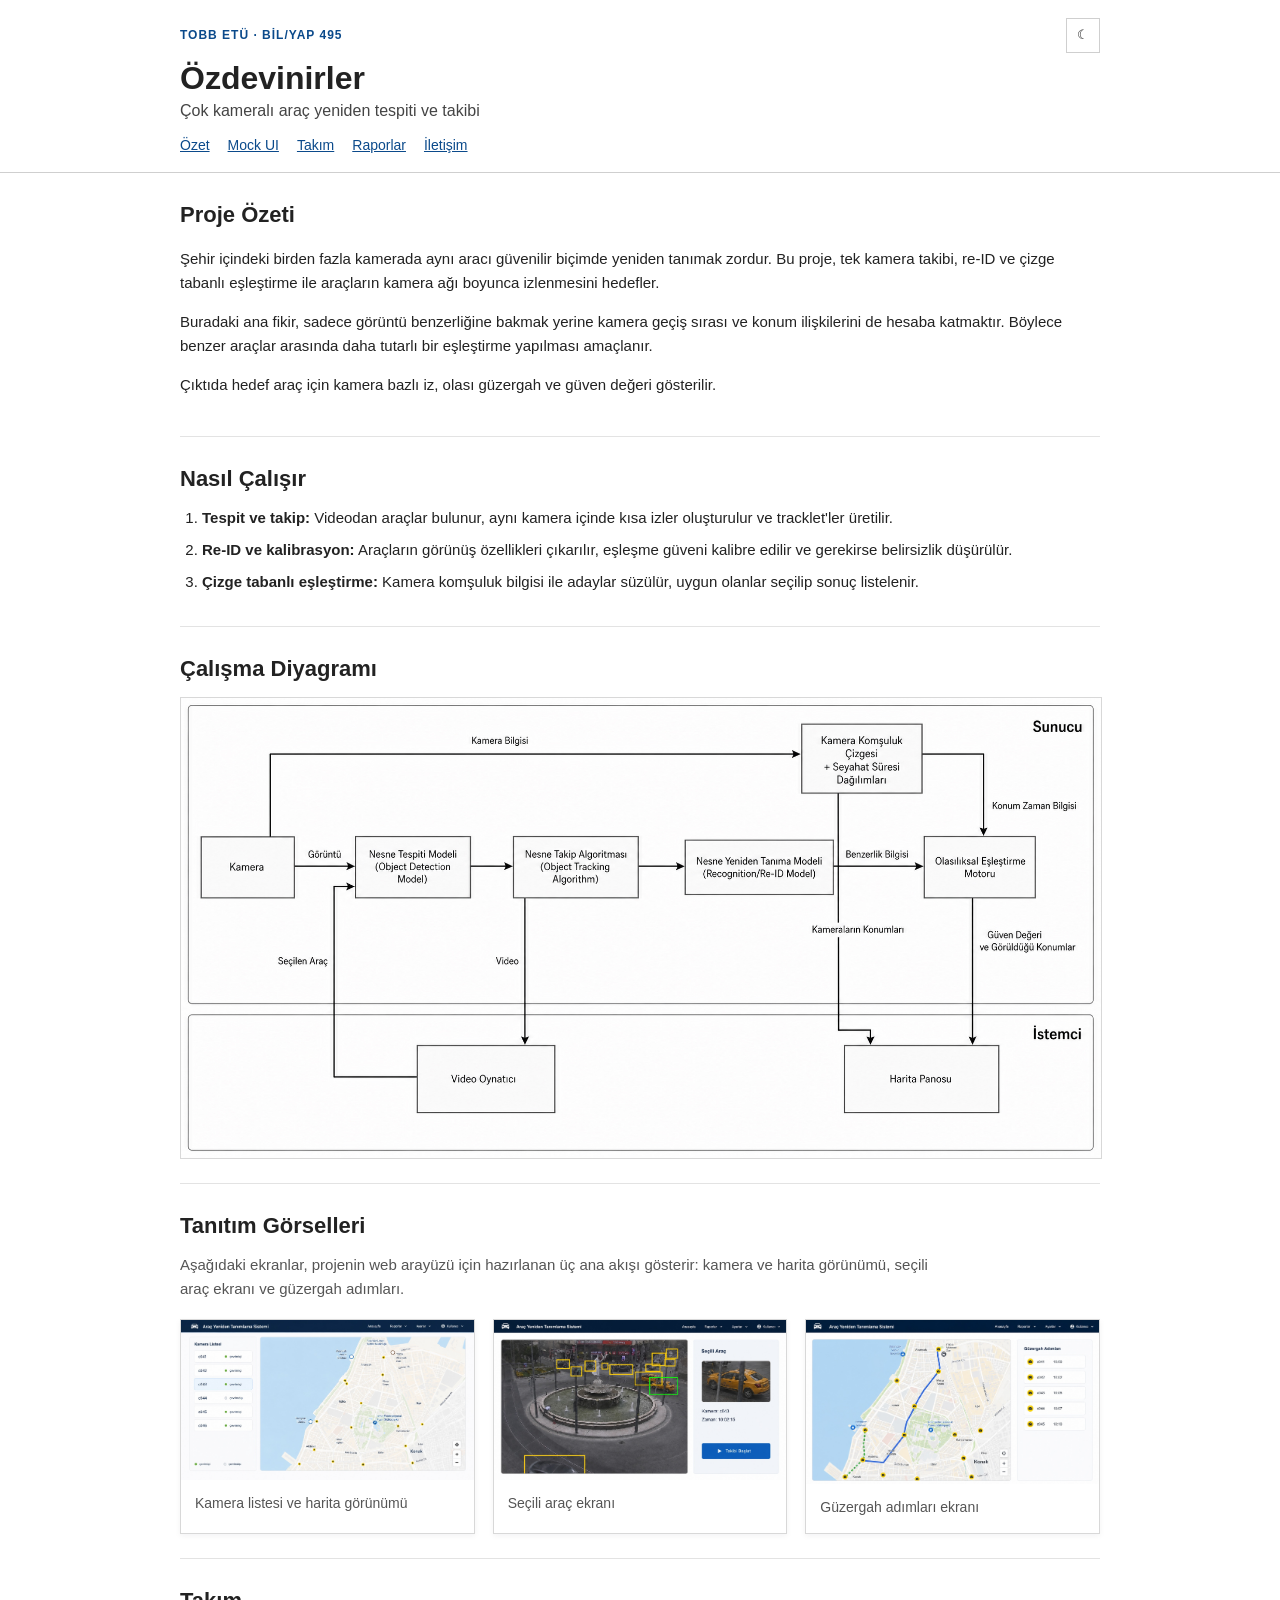
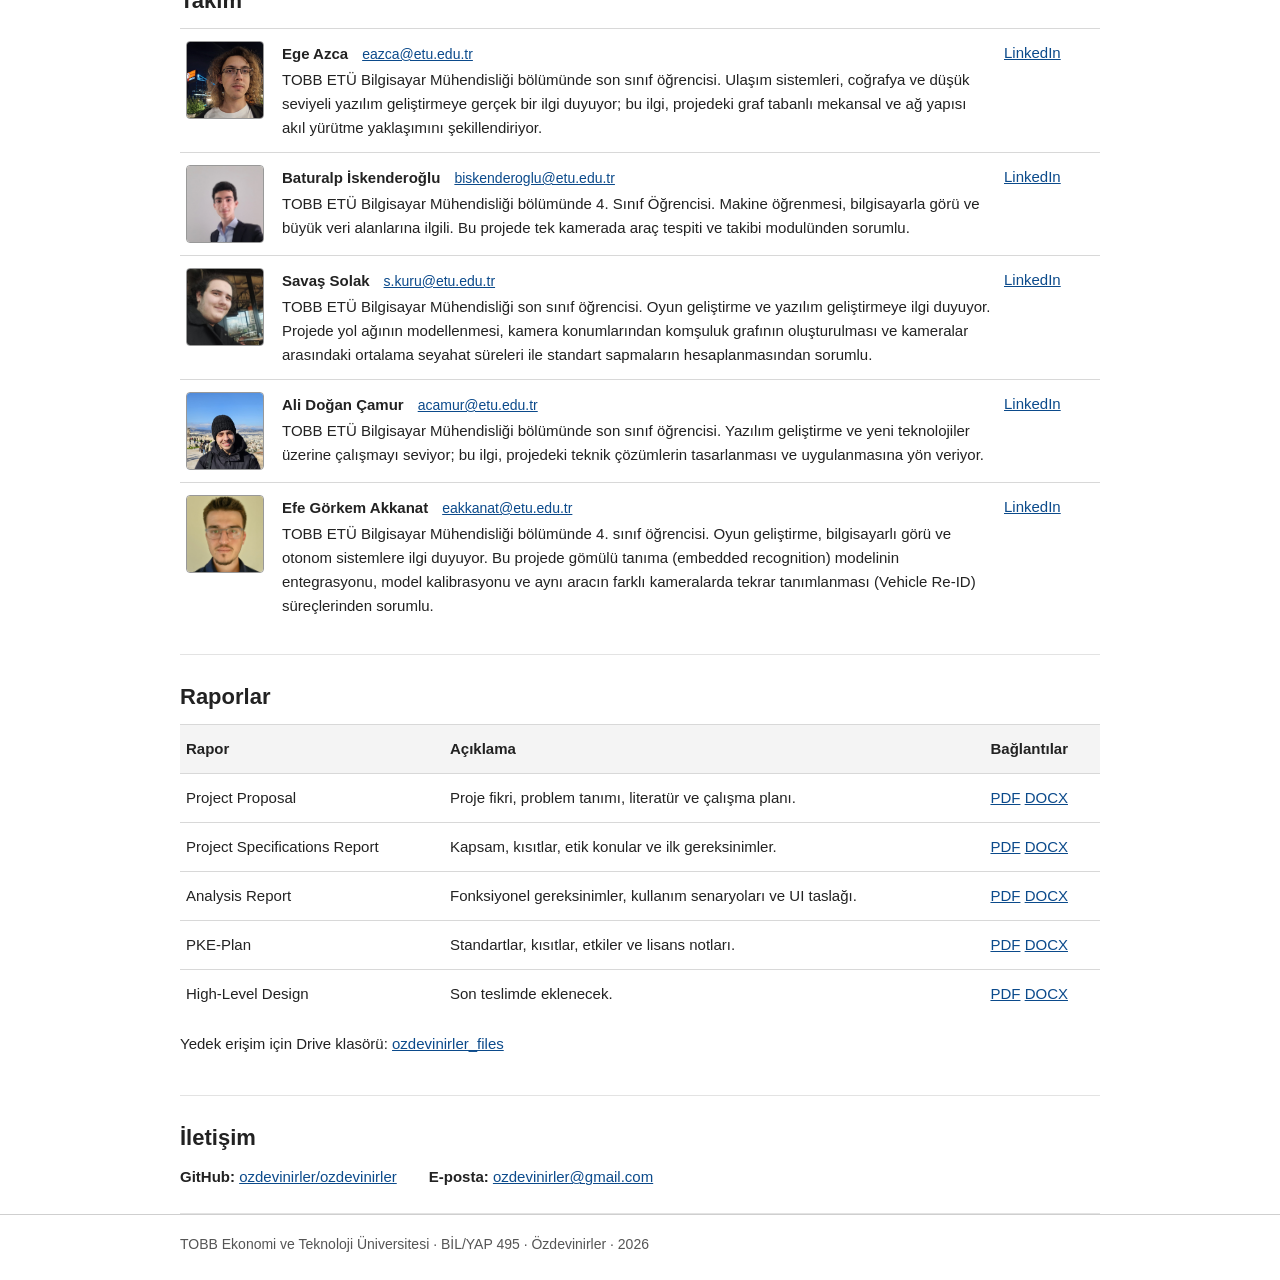
<file: index.html>
<!doctype html>
<html lang="tr">
<head>
  <meta charset="utf-8">
  <meta name="viewport" content="width=device-width, initial-scale=1">
  <meta name="description" content="Özdevinirler proje web sitesi. Çok kameralı araç yeniden tespiti ve takibi projesi için raporlar, takım bilgileri ve proje özeti.">
  <title>Özdevinirler | Proje Web Sitesi</title>
  <script>
    (function () {
      try {
        if (localStorage.getItem('theme') === 'dark') {
          document.documentElement.dataset.theme = 'dark';
        }
      } catch (error) {
      }
    }());
  </script>
  <link rel="stylesheet" href="styles.css">
</head>
<body>
  <div class="page">
    <header class="header">
      <div class="container">
        <div class="header-top">
          <div class="topline">TOBB ETÜ · BİL/YAP 495</div>
          <button class="theme-toggle" type="button" aria-pressed="false" aria-label="Tema değiştir" title="Tema değiştir">
            <span class="theme-icon" aria-hidden="true">☾</span>
          </button>
        </div>
        <h1>Özdevinirler</h1>
        <p class="subtitle">Çok kameralı araç yeniden tespiti ve takibi</p>
        <nav class="nav">
          <a href="#ozet">Özet</a>
          <a href="#mock-ui">Mock UI</a>
          <a href="#takim">Takım</a>
          <a href="#raporlar">Raporlar</a>
          <a href="#iletisim">İletişim</a>
        </nav>
      </div>
    </header>

    <main class="container">
      <section id="ozet" class="section">
        <h2>Proje Özeti</h2>
        <p>
          Şehir içindeki birden fazla kamerada aynı aracı güvenilir biçimde yeniden tanımak zordur.
          Bu proje, tek kamera takibi, re-ID ve çizge tabanlı eşleştirme ile araçların kamera ağı boyunca izlenmesini hedefler.
        </p>
        <p>
          Buradaki ana fikir, sadece görüntü benzerliğine bakmak yerine kamera geçiş sırası ve konum ilişkilerini de hesaba katmaktır.
          Böylece benzer araçlar arasında daha tutarlı bir eşleştirme yapılması amaçlanır.
        </p>
        <p>
          Çıktıda hedef araç için kamera bazlı iz, olası güzergah ve güven değeri gösterilir.
        </p>
      </section>

      <section class="section">
        <h2>Nasıl Çalışır</h2>
        <ol class="plain-list">
          <li><strong>Tespit ve takip:</strong> Videodan araçlar bulunur, aynı kamera içinde kısa izler oluşturulur ve tracklet'ler üretilir.</li>
          <li><strong>Re-ID ve kalibrasyon:</strong> Araçların görünüş özellikleri çıkarılır, eşleşme güveni kalibre edilir ve gerekirse belirsizlik düşürülür.</li>
          <li><strong>Çizge tabanlı eşleştirme:</strong> Kamera komşuluk bilgisi ile adaylar süzülür, uygun olanlar seçilip sonuç listelenir.</li>
        </ol>
      </section>

      <section class="section">
        <h2>Çalışma Diyagramı</h2>
        <figure class="diagram-figure">
          <picture>
            <source media="(max-width: 720px)" srcset="assets/mimari_dikey.jpg">
            <img class="diagram-image" src="assets/mimari_yatay.jpg" alt="Özdevinirler mimari diyagramı">
          </picture>
        </figure>
      </section>

      <section id="mock-ui" class="section">
        <h2>Tanıtım Görselleri</h2>
        <p class="section-intro">
          Aşağıdaki ekranlar, projenin web arayüzü için hazırlanan üç ana akışı gösterir: kamera ve harita görünümü, seçili araç ekranı ve güzergah adımları.
        </p>
        <div class="mockui-grid">
          <figure class="mockui-card">
            <img src="assets/mock_ui_0.jpg" alt="Mock UI 0: kamera listesi ve harita görünümü" loading="lazy">
            <figcaption>
              <span>Kamera listesi ve harita görünümü</span>
            </figcaption>
          </figure>
          <figure class="mockui-card">
            <img src="assets/mock_ui_1.jpg" alt="Mock UI 1: seçili araç ekranı" loading="lazy">
            <figcaption>
              <span>Seçili araç ekranı</span>
            </figcaption>
          </figure>
          <figure class="mockui-card">
            <img src="assets/mock_ui_2.jpg" alt="Mock UI 2: güzergah adımları ekranı" loading="lazy">
            <figcaption>
              <span>Güzergah adımları ekranı</span>
            </figcaption>
          </figure>
        </div>
      </section>

      <section id="takim" class="section">
        <h2>Takım</h2>
        <table class="team-table">
          <tr>
            <td class="photo-cell">
              <img class="photo-box photo-img" src="assets/takim_foto-ege.jpg" alt="Ege Azca">
            </td>
            <td>
              <div class="team-heading">
                <strong>Ege Azca</strong>
                <div class="team-email"><a href="mailto:eazca@etu.edu.tr">eazca@etu.edu.tr</a></div>
              </div>
              <div class="team-role">TOBB ETÜ Bilgisayar Mühendisliği bölümünde son sınıf öğrencisi. Ulaşım sistemleri, coğrafya ve düşük seviyeli yazılım geliştirmeye gerçek bir ilgi duyuyor; bu ilgi, projedeki graf tabanlı mekansal ve ağ yapısı akıl yürütme yaklaşımını şekillendiriyor.</div>
            </td>
            <td class="link-cell"><a href="https://www.linkedin.com/in/ege-azca/" target="_blank" rel="noopener">LinkedIn</a></td>
          </tr>
          <tr>
            <td class="photo-cell">
              <img class="photo-box photo-img1" src="assets/takim_foto_baturalp.jpeg" alt="Baturalp İskenderoğlu">
            </td>
            <td>
              <div class="team-heading">
                <strong>Baturalp İskenderoğlu</strong>
                <div class="team-email"><a href="mailto:biskenderoglu@etu.edu.tr">biskenderoglu@etu.edu.tr</a></div>
              </div>
              <div class="team-role">TOBB ETÜ Bilgisayar Mühendisliği bölümünde 4. Sınıf Öğrencisi. Makine öğrenmesi, bilgisayarla görü ve büyük veri alanlarına ilgili. Bu projede tek kamerada araç tespiti ve takibi modulünden sorumlu.</div>
            </td>
            <td class="link-cell"><a href="https://www.linkedin.com/in/baturalp-iskenderoğlu-165479334/" target="_blank" rel="noopener">LinkedIn</a></td>
          </tr>
          <tr>
            <td class="photo-cell">
              <img class="photo-box photo-img" src="assets/takim_foto-savas.jpg" alt="Savaş Solak">
            </td>
            <td>
              <div class="team-heading">
                <strong>Savaş Solak</strong>
                <div class="team-email"><a href="mailto:s.kuru@etu.edu.tr">s.kuru@etu.edu.tr</a></div>
              </div>
              <div class="team-role">TOBB ETÜ Bilgisayar Mühendisliği son sınıf öğrencisi. Oyun geliştirme ve yazılım geliştirmeye ilgi duyuyor. Projede yol ağının modellenmesi, kamera konumlarından komşuluk grafının oluşturulması ve kameralar arasındaki ortalama seyahat süreleri ile standart sapmaların hesaplanmasından sorumlu.</div>
            </td>
            <td class="link-cell"><a href="https://www.linkedin.com/in/savaş-solak-807446346/" target="_blank" rel="noopener">LinkedIn</a></td>
          </tr>
          <tr>
            <td class="photo-cell">
              <img class="photo-box photo-img" src="assets/takim_foto-ali.jpg" alt="Ali Doğan Çamur">
            </td>
            <td>
              <div class="team-heading">
                <strong>Ali Doğan Çamur</strong>
                <div class="team-email"><a href="mailto:acamur@etu.edu.tr">acamur@etu.edu.tr</a></div>
              </div>
              <div class="team-role">TOBB ETÜ Bilgisayar Mühendisliği bölümünde son sınıf öğrencisi. Yazılım geliştirme ve yeni teknolojiler üzerine çalışmayı seviyor; bu ilgi, projedeki teknik çözümlerin tasarlanması ve uygulanmasına yön veriyor.</div>
            </td>
            <td class="link-cell"><a href="https://www.linkedin.com/in/alidogancamur/" target="_blank" rel="noopener">LinkedIn</a></td>
          </tr>
          <tr>
            <td class="photo-cell">
              <img class="photo-box photo-img" src="assets/takim_foto_efe.jpeg" alt="Ege Görkem Akkanat">
            </td>
            <td>
              <div class="team-heading">
                <strong>Efe Görkem Akkanat</strong>
                <div class="team-email"><a href="mailto:eakkanat@etu.edu.tr">eakkanat@etu.edu.tr</a></div>
              </div>
              <div class="team-role">TOBB ETÜ Bilgisayar Mühendisliği bölümünde 4. sınıf öğrencisi. Oyun geliştirme, bilgisayarlı görü ve otonom sistemlere ilgi duyuyor. Bu projede gömülü tanıma (embedded recognition) modelinin entegrasyonu, model kalibrasyonu ve aynı aracın farklı kameralarda tekrar tanımlanması (Vehicle Re-ID) süreçlerinden sorumlu.</div>
            </td>
            <td class="link-cell"><a href="https://www.linkedin.com/in/efe-görkem-akkanat-aa4423350/" target="_blank" rel="noopener">LinkedIn</a></td>
          </tr>
        </table>
      </section>

      <section id="raporlar" class="section">
        <h2>Raporlar</h2>
        <table class="reports-table">
          <tr>
            <th>Rapor</th>
            <th>Açıklama</th>
            <th>Bağlantılar</th>
          </tr>
          <tr>
            <td>Project Proposal</td>
            <td>Proje fikri, problem tanımı, literatür ve çalışma planı.</td>
            <td>
              <a href="https://drive.google.com/file/d/1zShr_RMS7t2MhjwvrOOP67VX1migv6QA/view?usp=sharing" target="_blank" rel="noopener">PDF</a>
              <a href="https://docs.google.com/document/d/1i0bc2t5T-Rvi0eOXx31CcXsJgK9eWavWGCC5WMj48V4/edit?usp=sharing" target="_blank" rel="noopener">DOCX</a>
            </td>
          </tr>
          <tr>
            <td>Project Specifications Report</td>
            <td>Kapsam, kısıtlar, etik konular ve ilk gereksinimler.</td>
            <td>
              <a href="https://drive.google.com/file/d/1J4HVMkMWG1-wKOYuFOzVuN-eq0XoVcF1/view?usp=sharing" target="_blank" rel="noopener">PDF</a>
              <a href="https://docs.google.com/document/d/1mxN2R32SypO2JtduWO65yD8JhlsnPp0c/edit?usp=sharing&ouid=112586822866253860394&rtpof=true&sd=true" target="_blank" rel="noopener">DOCX</a>
            </td>
          </tr>
          <tr>
            <td>Analysis Report</td>
            <td>Fonksiyonel gereksinimler, kullanım senaryoları ve UI taslağı.</td>
            <td>
              <a href="https://drive.google.com/file/d/1iopqMJnZZQMWRs7ED0Xw3KR-2lVh1jUU/view?usp=sharing" target="_blank" rel="noopener">PDF</a>
              <a href="https://docs.google.com/document/d/1CsEZTt_V5MDUU8S7OjH5hrekXSYLr8Ux/edit?usp=sharing&ouid=112586822866253860394&rtpof=true&sd=true" target="_blank" rel="noopener">DOCX</a>
            </td>
          </tr>
          <tr>
            <td>PKE-Plan</td>
            <td>Standartlar, kısıtlar, etkiler ve lisans notları.</td>
            <td>
              <a href="https://drive.google.com/file/d/1uOsLFY_LZCJbOaCl-Ol5tJuey3QqbcAm/view?usp=sharing" target="_blank" rel="noopener">PDF</a>
              <a href="https://docs.google.com/document/d/1IRuHpNWkgio2kApc3a50OL_7vT1jUt_6rlEv0PGjoG4/edit?usp=sharing" target="_blank" rel="noopener">DOCX</a>
            </td>
          </tr>
          <tr>
            <td>High-Level Design</td>
            <td>Son teslimde eklenecek.</td>
            <td>
              <a href="https://drive.google.com/file/d/1NPJ9G-dCjiU49ed8heK_iLBwW62T1hEJ/view?usp=sharing" target="_blank" rel="noopener">PDF</a>
              <a href="https://docs.google.com/document/d/1PJ5XFHzlo-T33tJ1E_B7DmBRhC4gF4ChxHWASgee0aU/edit?usp=sharing" target="_blank" rel="noopener">DOCX</a>
            </td>
          </tr>
        </table>

        <p class="folder-note">
          Yedek erişim için Drive klasörü:
          <a href="https://drive.google.com/drive/folders/1X82JAXPHmzdjGQt3AwPcJdTsTfMTxWKG?usp=sharing" target="_blank" rel="noopener">ozdevinirler_files</a>
        </p>
      </section>

      <section id="iletisim" class="section">
        <h2>İletişim</h2>
        <div class="contact-row">
          <p><strong>GitHub:</strong> <a href="https://github.com/ozdevinirler/ozdevinirler" target="_blank" rel="noopener">ozdevinirler/ozdevinirler</a></p>
          <p><strong>E-posta:</strong> <a href="mailto:ozdevinirler@gmail.com">ozdevinirler@gmail.com</a></p>
        </div>
      </section>
    </main>

    <footer class="footer">
      <div class="container">
        TOBB Ekonomi ve Teknoloji Üniversitesi · BİL/YAP 495 · Özdevinirler · 2026
      </div>
    </footer>
  </div>
  <script>
    (function () {
      const root = document.documentElement;
      const button = document.querySelector('.theme-toggle');

      if (!button) {
        return;
      }

      const icon = button.querySelector('.theme-icon');
      function applyTheme(theme) {
        if (theme === 'dark') {
          root.dataset.theme = 'dark';
          icon.textContent = '☀';
          button.setAttribute('aria-pressed', 'true');
        } else {
          delete root.dataset.theme;
          icon.textContent = '☾';
          button.setAttribute('aria-pressed', 'false');
        }
      }

      let savedTheme = 'light';
      try {
        savedTheme = localStorage.getItem('theme') === 'dark' ? 'dark' : 'light';
      } catch (error) {
      }

      applyTheme(savedTheme);

      button.addEventListener('click', function () {
        const nextTheme = root.dataset.theme === 'dark' ? 'light' : 'dark';

        try {
          localStorage.setItem('theme', nextTheme);
        } catch (error) {
        }

        applyTheme(nextTheme);
      });
    }());
  </script>
</body>
</html>
</file>
<file: styles.css>
:root {
  --page-bg: #ffffff;
  --page-text: #222222;
  --link-color: #0b4a8b;
  --border-light: #d8d8d8;
  --border-med: #cfcfcf;
  --border-dark: #999999;
  --section-border: #e3e3e3;
  --muted: #555555;
  --subtitle: #444444;
  --table-head-bg: #f4f4f4;
  --placeholder-bg: #fafafa;
  --placeholder-text: #555555;
  --photo-text: #777777;
  --button-bg: #ffffff;
  --button-text: #222222;
}

html[data-theme='dark'] {
  --page-bg: #111418;
  --page-text: #e7e7e7;
  --link-color: #7fb1ff;
  --border-light: #3b4048;
  --border-med: #4a5059;
  --border-dark: #6a707a;
  --section-border: #2e333b;
  --muted: #b1b7c0;
  --subtitle: #b9c0c8;
  --table-head-bg: #1a1f26;
  --placeholder-bg: #181d24;
  --placeholder-text: #b7bec7;
  --photo-text: #a8aeb6;
  --button-bg: #1b2027;
  --button-text: #e7e7e7;
}

body {
  margin: 0;
  background: var(--page-bg);
  color: var(--page-text);
  font-family: Arial, Helvetica, sans-serif;
  font-size: 15px;
  line-height: 1.6;
}

a {
  color: var(--link-color);
}

a:hover {
  text-decoration: underline;
}

.container {
  width: 920px;
  margin: 0 auto;
}

.header {
  border-bottom: 1px solid var(--border-med);
  padding: 18px 0 16px;
}

.header-top {
  display: flex;
  align-items: center;
  justify-content: space-between;
  gap: 16px;
}

.topline {
  font-size: 12px;
  font-weight: bold;
  letter-spacing: 1px;
  color: var(--link-color);
  text-transform: uppercase;
}

h1 {
  margin: 8px 0 2px;
  font-size: 32px;
  line-height: 1.1;
}

.subtitle {
  margin: 0 0 10px;
  font-size: 16px;
  color: var(--subtitle);
}

.nav {
  display: flex;
  gap: 18px;
  flex-wrap: wrap;
  font-size: 14px;
}

.theme-toggle {
  display: inline-flex;
  align-items: center;
  gap: 0;
  padding: 6px 10px;
  border: 1px solid var(--border-med);
  background: var(--button-bg);
  color: var(--button-text);
  font: inherit;
  font-size: 13px;
  cursor: pointer;
}

.theme-toggle:hover {
  text-decoration: none;
}

.section {
  padding: 24px 0;
  border-bottom: 1px solid var(--section-border);
}

.section h2 {
  margin: 0 0 10px;
  font-size: 22px;
}

.section-intro {
  max-width: 760px;
  margin: 0 0 18px;
  color: var(--muted);
}

.plain-list {
  margin: 0;
  padding-left: 22px;
}

.plain-list li {
  margin-bottom: 8px;
}

.placeholder {
  border: 1px solid var(--border-light);
  background: var(--placeholder-bg);
  padding: 36px 24px;
}

.placeholder-title {
  font-weight: bold;
  margin-bottom: 8px;
}

.placeholder-text {
  color: var(--muted);
  max-width: 700px;
}

.diagram-figure {
  margin: 0;
}

.diagram-image {
  display: block;
  width: 100%;
  height: auto;
  border: 1px solid var(--border-light);
  background: #ffffff;
}

.mockui-grid {
  display: grid;
  grid-template-columns: repeat(3, minmax(0, 1fr));
  gap: 18px;
}

.mockui-card {
  margin: 0;
  border: 1px solid var(--border-light);
  border-radius: 0;
  overflow: hidden;
  background: var(--page-bg);
  box-shadow: 0 2px 6px rgba(16, 24, 40, 0.05);
}

.mockui-card img {
  display: block;
  width: 100%;
  height: auto;
}

.mockui-card figcaption {
  display: flex;
  flex-direction: column;
  gap: 2px;
  padding: 12px 14px 14px;
}

.mockui-card figcaption strong {
  font-size: 15px;
}

.mockui-card figcaption span {
  color: var(--muted);
  font-size: 14px;
}

.team-table,
.reports-table {
  width: 100%;
  border-collapse: collapse;
}

.team-table td,
.reports-table th,
.reports-table td {
  border-top: 1px solid var(--border-light);
  padding: 12px 6px;
  vertical-align: top;
  text-align: left;
}

.reports-table th {
  background: var(--table-head-bg);
  font-weight: bold;
}

.photo-cell {
  width: 84px;
  vertical-align: middle;
  padding-right: 0;
}

.photo-box {
  width: 76px;
  height: 76px;
  border: 1px solid var(--border-dark);
  border-radius: 4px;
  display: flex;
  align-items: center;
  justify-content: center;
  color: var(--photo-text);
  font-size: 18px;
  font-weight: bold;
  background: var(--page-bg);
}

.photo-img {
  object-fit: cover;
  object-position: center top;
}

.link-cell {
  width: 90px;
  white-space: nowrap;
  padding-left: 0;
}

.team-role {
  margin-top: 2px;
}

.team-email {
  margin-top: 2px;
  font-size: 14px;
}

.team-heading {
  display: flex;
  align-items: baseline;
  gap: 14px;
  flex-wrap: wrap;
}

.team-heading strong {
  white-space: nowrap;
}

.advisor,
.folder-note {
  margin-top: 14px;
}

.contact-row {
  display: flex;
  gap: 32px;
  flex-wrap: wrap;
}

.contact-row p {
  margin: 0;
}

.footer {
  border-top: 1px solid var(--border-med);
  padding: 18px 0 24px;
  color: var(--muted);
  font-size: 14px;
}

@media (max-width: 980px) {
  .container {
    width: calc(100% - 32px);
  }

  .mockui-grid {
    grid-template-columns: 1fr;
  }
}

@media (max-width: 720px) {
  body {
    font-size: 14px;
  }

  h1 {
    font-size: 28px;
  }

  .nav {
    gap: 12px;
  }

  .header-top {
    align-items: center;
  }

  .team-table,
  .reports-table,
  .team-table tbody,
  .reports-table tbody {
    display: block;
    width: 100%;
  }

  .team-table tr {
    display: flex;
    align-items: flex-start;
    gap: 10px;
    position: relative;
    width: 100%;
    padding-right: 88px;
    padding: 14px 0;
    border-top: 1px solid var(--border-light);
  }

  .team-table tr:first-child {
    border-top: 1px solid var(--border-light);
  }

  .team-table td {
    display: block;
    width: auto;
    padding: 0;
    border: 0;
    min-width: 0;
  }

  .team-table .photo-cell {
    width: 72px;
    flex: 0 0 72px;
    padding-top: 2px;
  }

  .team-table .photo-box {
    width: 72px;
    height: 72px;
    font-size: 15px;
  }

  .team-table td:first-child {
    flex: 0 0 72px;
  }

  .team-table td:nth-child(2) {
    flex: 1 1 auto;
    min-width: 0;
  }

  .team-table .link-cell {
    position: absolute;
    top: 14px;
    right: 0;
    flex: 0 0 auto;
    white-space: nowrap;
    padding-left: 0;
    text-align: right;
    margin-left: 0;
    align-self: auto;
  }

  .team-table td:first-child strong {
    display: block;
    margin-bottom: 0;
    word-break: normal;
    overflow-wrap: normal;
  }

  .team-heading {
    display: block;
  }

  .team-heading strong {
    display: block;
    white-space: normal;
  }

  .team-role {
    margin-top: 0;
    line-height: 1.2;
  }

  .team-email {
    margin-top: 4px;
    margin-bottom: 10px;
    line-height: 1.2;
  }

  .reports-table tr {
    display: block;
    padding: 14px 0;
    border-top: 1px solid var(--border-light);
  }

  .reports-table tr:first-child {
    border-top: 0;
    padding-top: 0;
  }

  .reports-table th {
    display: none;
  }

  .reports-table td {
    display: block;
    width: 100%;
    padding: 0;
    border: 0;
  }

  .reports-table td:nth-child(1) {
    margin-bottom: 6px;
    font-weight: bold;
  }

  .reports-table td:nth-child(2) {
    margin-bottom: 8px;
    color: var(--subtitle);
  }

  .reports-table td:nth-child(3) {
    display: flex;
    gap: 12px;
    flex-wrap: wrap;
  }

  .contact-row {
    display: block;
  }

  .diagram-image {
    border-width: 1px;
  }
}
</file>
